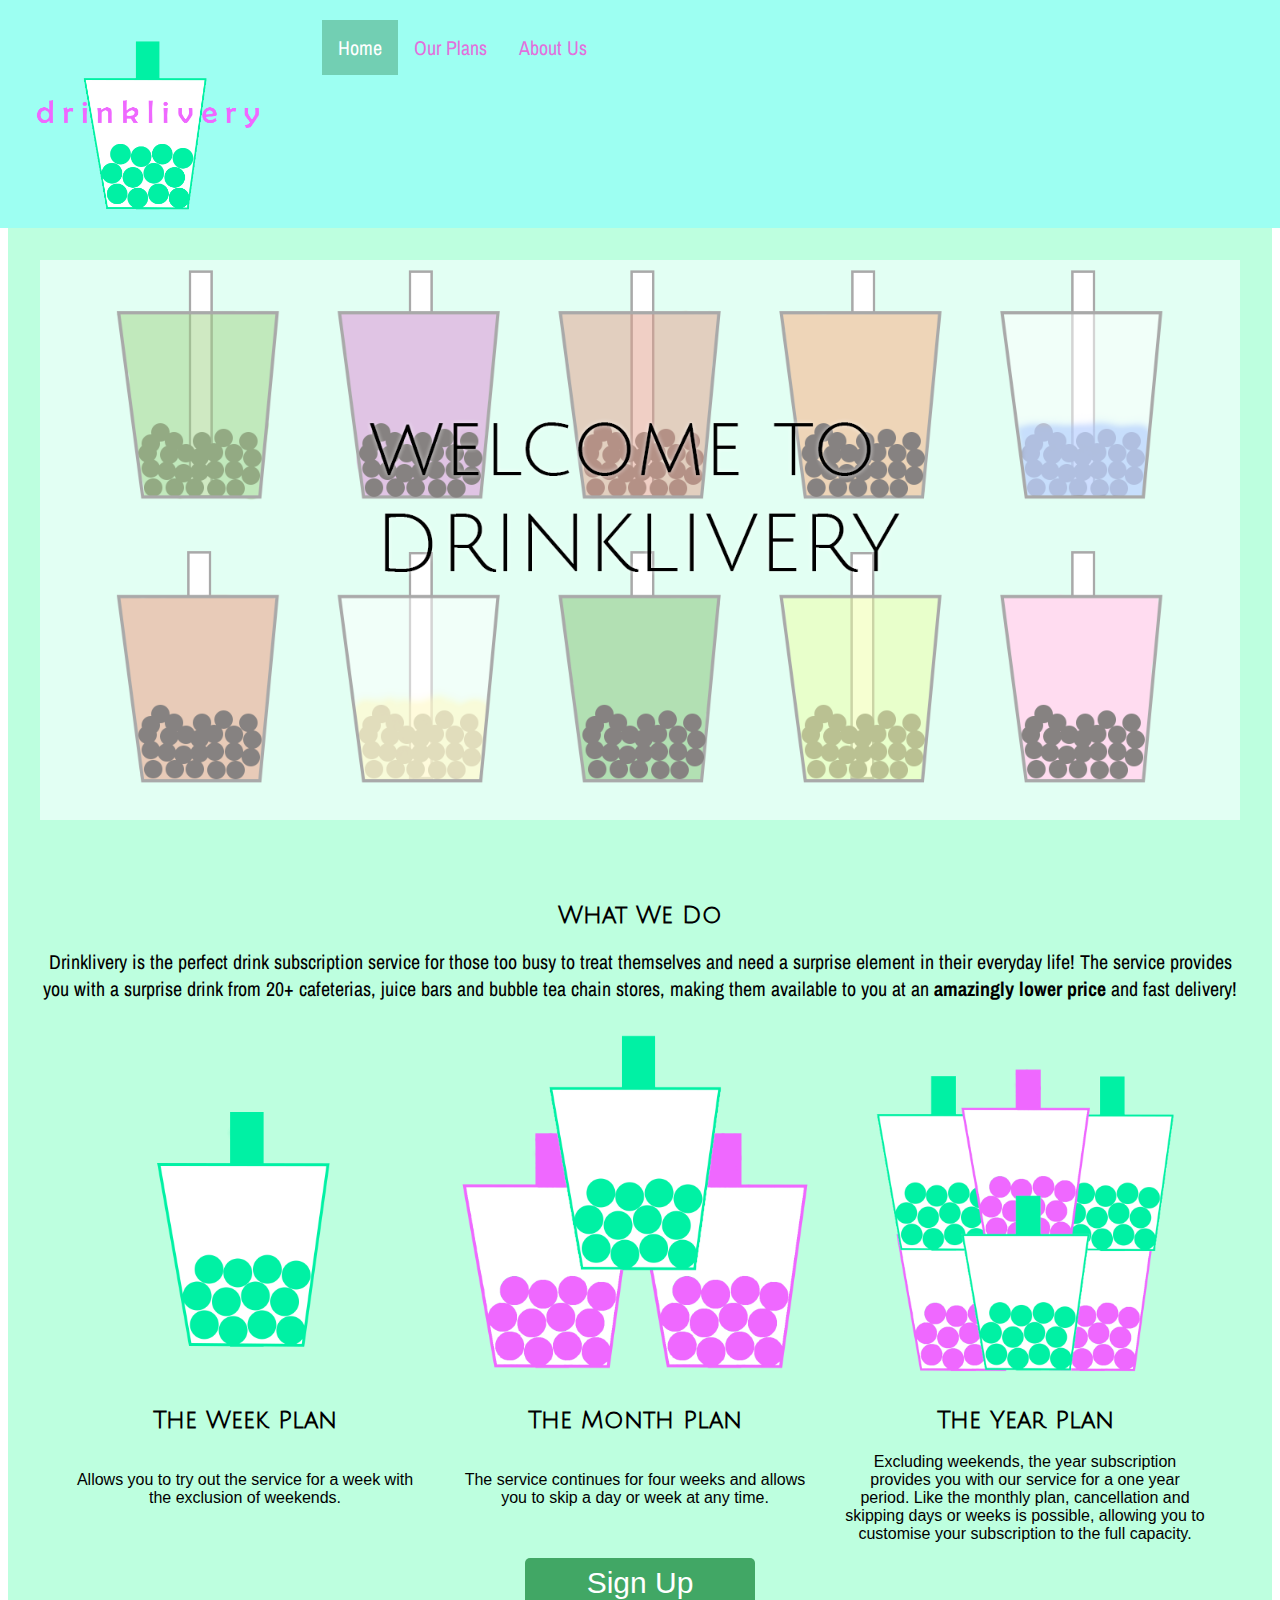
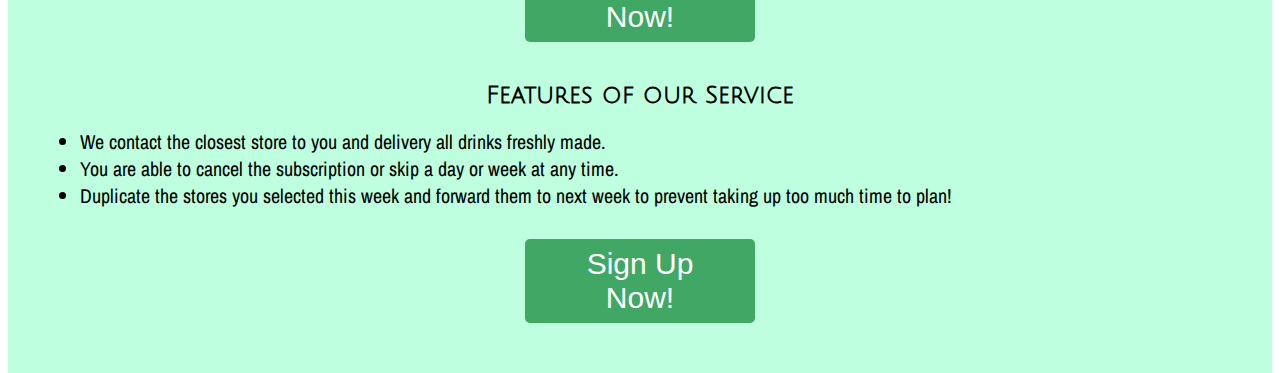
<file: index.html>
<!DOCTYPE>
<head>
<link rel="stylesheet" href="styles.css">
<style>
    @import url('https://fonts.googleapis.com/css?family=Julius+Sans+One&display=swap');
    @import url('https://fonts.googleapis.com/css?family=Archivo+Narrow&display=swap');
    </style>
</head>

<html>
    <div class="topnav">
        <div class="w-container"><a href="#" class="w-nav-brand"><img src="images/logo.png" height="20%" width="100%"</a>
        </div>
        <a class="active" href="#home">Home</a>
        <a href="#news">Our Plans</a>
        <a href="#contact">About Us</a>
      </div>

<body>
  <main>
  <img src="images/bubbletea.png" alt="bubbletea">
  <style>
    img {
      width: 100%;
    }
    </style>
  </main>


  <!-- Introduction to Service -->
  <main>
    <h2>What We Do<br></h2>
     <p>Drinklivery is the perfect drink subscription service for those too busy to treat themselves and need a surprise element in their everyday life!
    The service provides you with a surprise drink from 20+ cafeterias, juice bars and bubble tea chain stores, making them available to you at an <strong>amazingly lower price</strong>
  and fast delivery!</p>

  <!-- Below code enables allows images to be placed side by side horizontally -->
    <div class="row">
      <div class="column">
        <img src="images/week.png" alt="week" style="width:100%">
        <figcaption><h2>The Week Plan</h2><br>
          Allows you to try out the service for a week with the exclusion of weekends.
        </figcaption>
      </div>
      <div class="column">
        <img src="images/month.png" alt="month" style="width:100%">
        <figcaption><h2>The Month Plan</h2><br>
        The service continues for four weeks and allows you to skip a day or week at any time.
      </figcaption>
      </div>
      <div class="column">
        <img src="images/year.png" alt="year" style="width:100%">
        <figcaption><h2>The Year Plan</h2>
        Excluding weekends, the year subscription provides you with our service for a one year period.
      Like the monthly plan, cancellation and skipping days or weeks is possible, allowing you to customise
      your subscription to the full capacity.</figcaption>
      </div>
    </div>

    <!-- Button to prompt user to sign up -->
    <button onclick="location.href='choose-plan.html'" type="button">
      Sign Up Now!</button>

    <h2>Features of our Service<br></h2>
    <p>
      <ul>
      <li>We contact the closest store to you and delivery all drinks freshly made.</li>
      <li>You are able to cancel the subscription or skip a day or week at any time.</li>
      <li>Duplicate the stores you selected this week and forward them to next week to prevent taking up too much time to plan!</li>
    </ul>
    </p>

    <button onclick="location.href='choose-plan.html'" type="button">
        Sign Up Now!</button>
  </main>


  <script type="text/javascript" src="script.js"></script>
</body>

</html>
</file>
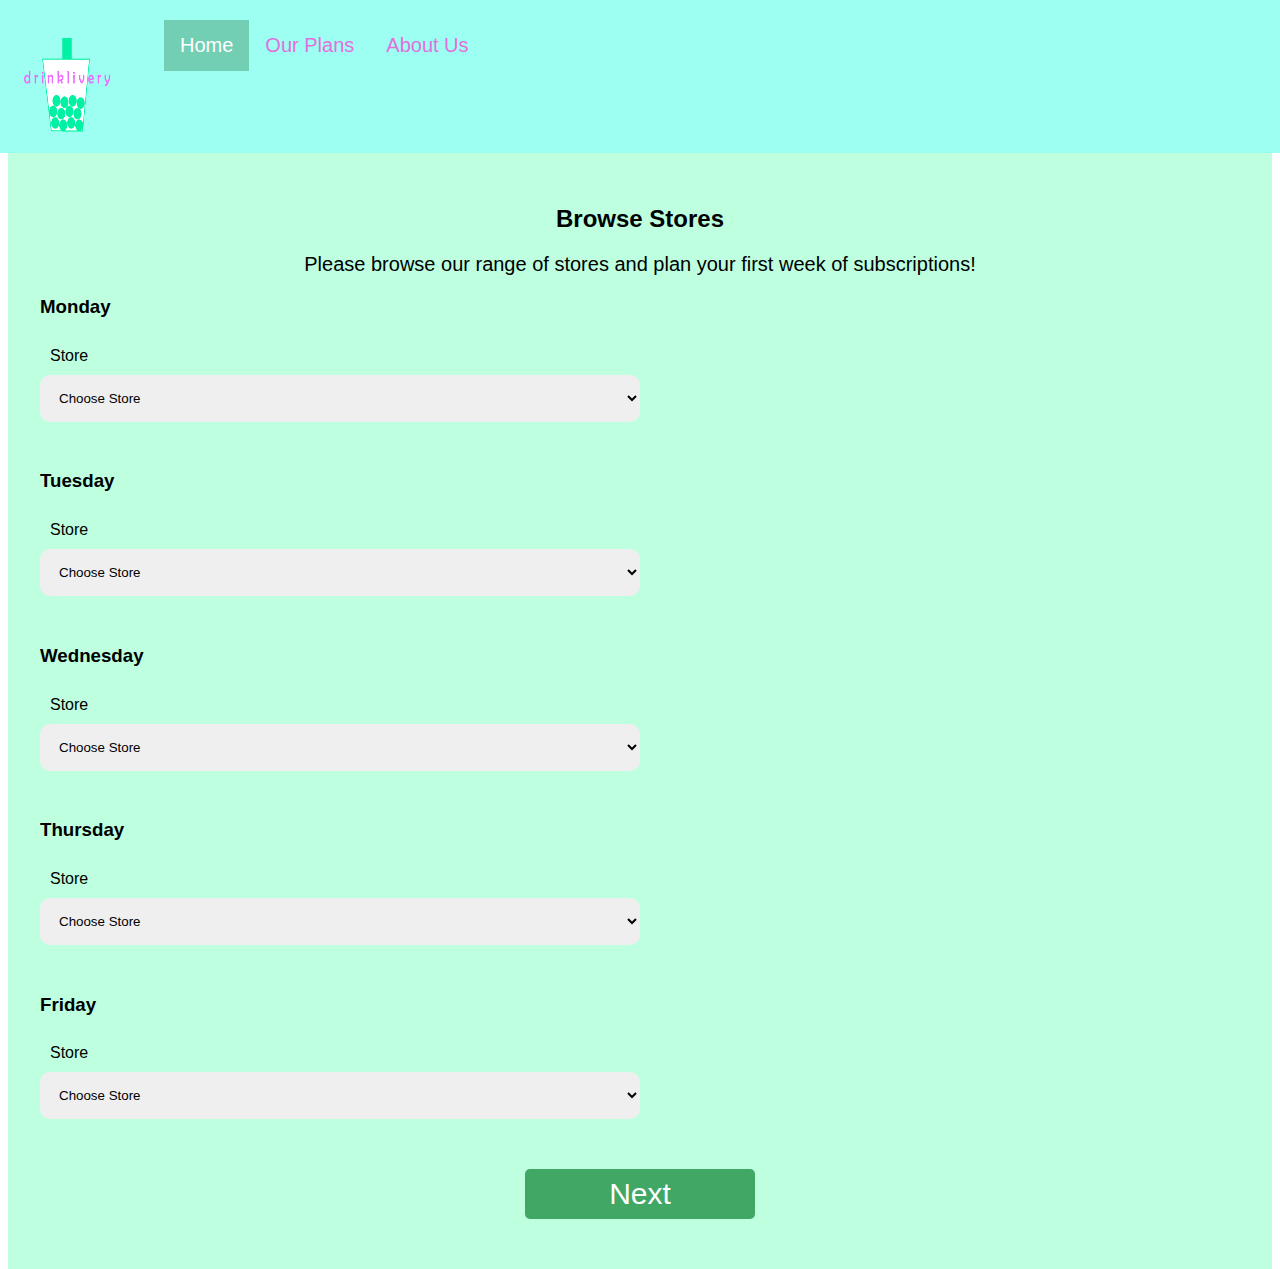
<file: browse-stores.html>
<!DOCTYPE html>
<html>
<head>
  <meta charset="UTF-8">
  <title>Drinklivery</title>
  <link rel="stylesheet" href="styles.css" type="text/css">
  <meta name="viewport" content="width=device-width,initial-scale=1">
</head>

<div class="topnav">
    <div class="w-container"><a href="#" class="w-nav-brand"><img src="images/logo.png" height="100" width="100"</a>
    </div>
        <a class="active" href="#home">Home</a>
        <a href="#news">Our Plans</a>
        <a href="#contact">About Us</a>
      </div>

<body>
<body>

  <main>

    <form action="post.html">
      <h2>Browse Stores</h2>
      <p>Please browse our range of stores and plan your first week of subscriptions!</p>
    <h3>Monday</h3>
      <div class="form-group">
        <label for="Store">Store</label>
        <select id="country" name="country">
          <option value="">Choose Store</option>
          <option value="AF">Coco</option>
          <option value="AX">Gongcha</option>
          <option value="AL">Sharetea</option>
          <option value="DZ">ChaTime</option>
          <option value="AS">YiFang</option>
          <option value="AD">King Tea</option>
          <option value="AO">85</option>
          <option value="AI">Easy Way</option>
          <option value="AG">Gloria Jeans</option>
          <option value="AR">Starbucks</option>
          <option value="AM">The Coffee Club</option>
          <option value="AW">Second Cup</option>
          <option value="AU">McDonalds</option>
          <option value="AT">Dunkin'</option>
          <option value="AZ">Boost</option>
        </select>
        <div class="messages"></div>
      </div>
      <div class="form-group">
        <div class="messages"></div>
      </div>

      <h3>Tuesday</h3>
      <div class="form-group">
        <label for="Store">Store</label>
        <select id="country" name="country">
          <option value="">Choose Store</option>
          <option value="AF">Coco</option>
          <option value="AX">Gongcha</option>
          <option value="AL">Sharetea</option>
          <option value="DZ">ChaTime</option>
          <option value="AS">YiFang</option>
          <option value="AD">King Tea</option>
          <option value="AO">85</option>
          <option value="AI">Easy Way</option>
          <option value="AG">Gloria Jeans</option>
          <option value="AR">Starbucks</option>
          <option value="AM">The Coffee Club</option>
          <option value="AW">Second Cup</option>
          <option value="AU">McDonalds</option>
          <option value="AT">Dunkin'</option>
          <option value="AZ">Boost</option>
        </select>
        <div class="messages"></div>
      </div>
      <div class="form-group">
        <div class="messages"></div>
      </div>

      <h3>Wednesday</h3>
      <div class="form-group">
        <label for="Store">Store</label>
        <select id="country" name="country">
          <option value="">Choose Store</option>
          <option value="AF">Coco</option>
          <option value="AX">Gongcha</option>
          <option value="AL">Sharetea</option>
          <option value="DZ">ChaTime</option>
          <option value="AS">YiFang</option>
          <option value="AD">King Tea</option>
          <option value="AO">85</option>
          <option value="AI">Easy Way</option>
          <option value="AG">Gloria Jeans</option>
          <option value="AR">Starbucks</option>
          <option value="AM">The Coffee Club</option>
          <option value="AW">Second Cup</option>
          <option value="AU">McDonalds</option>
          <option value="AT">Dunkin'</option>
          <option value="AZ">Boost</option>
        </select>
        <div class="messages"></div>
      </div>
      <div class="form-group">
        <div class="messages"></div>
      </div>

      <h3>Thursday</h3>
      <div class="form-group">
        <label for="Store">Store</label>
        <select id="country" name="country">
          <option value="">Choose Store</option>
          <option value="AF">Coco</option>
          <option value="AX">Gongcha</option>
          <option value="AL">Sharetea</option>
          <option value="DZ">ChaTime</option>
          <option value="AS">YiFang</option>
          <option value="AD">King Tea</option>
          <option value="AO">85</option>
          <option value="AI">Easy Way</option>
          <option value="AG">Gloria Jeans</option>
          <option value="AR">Starbucks</option>
          <option value="AM">The Coffee Club</option>
          <option value="AW">Second Cup</option>
          <option value="AU">McDonalds</option>
          <option value="AT">Dunkin'</option>
          <option value="AZ">Boost</option>
        </select>
        <div class="messages"></div>
      </div>
      <div class="form-group">
        <div class="messages"></div>
      </div>

      <h3>Friday</h3>
      <div class="form-group">
        <label for="Store">Store</label>
        <select id="country" name="country">
          <option value="">Choose Store</option>
          <option value="AF">Coco</option>
          <option value="AX">Gongcha</option>
          <option value="AL">Sharetea</option>
          <option value="DZ">ChaTime</option>
          <option value="AS">YiFang</option>
          <option value="AD">King Tea</option>
          <option value="AO">85</option>
          <option value="AI">Easy Way</option>
          <option value="AG">Gloria Jeans</option>
          <option value="AR">Starbucks</option>
          <option value="AM">The Coffee Club</option>
          <option value="AW">Second Cup</option>
          <option value="AU">McDonalds</option>
          <option value="AT">Dunkin'</option>
          <option value="AZ">Boost</option>
        </select>
        <div class="messages"></div>
      </div>
      <div class="form-group">
        <div class="messages"></div>
      </div>

      <button onclick="location.href='payment.html'" type="button">
          Next</button>
    </form>

  </main>

  <script src="script.js"></script>
</body>
</html>
</file>
<file: styles.css>
.topnav {
    background-color: #9dfff2;
    overflow: hidden;
  }

  .topnav a {
    font-family: 'Archivo Narrow', sans-serif;
    float: left;
    color: #e270dc;
    text-align: center;
    margin-top: 20px;
    padding: 14px 16px;
    text-decoration: none;
    font-size: 20px;
  }

  .topnav a:hover {
    background-color: #e270dc;
    color: #9dfff2;
  }

  .topnav a.active {
    background-color: rgb(114, 207, 179);
    color: white;
  }
  
  .w-container {
  size: 15%;
  }

  h2 {
    font-family: 'Julius Sans One', sans-serif;
    text-decoration-color: #e270dc;
    text-align: center;
  }

  p {
    font-family: 'Archivo Narrow', sans-serif;
    font-size: 20px;
    text-align: center;
  }

  li {
    font-family: 'Archivo Narrow', sans-serif;
  }

  body {
  padding: 0;
  margin: 0;
  box-sizing: border-box;
  font-family: Helvetica, sans-serif;
  width: 100%;
}

li {
  font-size: 20px;
}

main {
  background: #bdffdf;
  width: 100%;
  max-width: 1200px;
  margin: 0 auto;
  padding: 2em;
  padding-bottom: 30px;
}

figcaption {
  text-align: center;
}

button {
  font-size: 30px;
  width: 230px;
  padding: 8px 32px;
  border: none;
  background: #41a765;
  color: #fff;
  border-radius: 5px;
  align-content: center;
  margin-top: 10px;
  margin-bottom: 20px;
  margin-left: 485px;
}

#select {
  align-content: center;
  margin-left: 0px;
  background-color: #e270dc;
}

#select:hover {
  background-color: #41a765;
}

#select:active {
  background-color:#258346;
}

#profile {
  margin-left: 800px;
}

button:hover {
  background: #e270dc;
  color: #fff;
  text-align: center;
}

button:active {
  background-color: #e74de0;
  box-shadow: 0 5px #666;
  transform: translateY(10px);
}

.column {
  float: left;
  width: 30%;
  padding: 5px;
  margin-left: 20px;
}

.row::after  {
  content: "";
  clear: both;
  display: table;
}

.flex-container {
  display: flex;
  justify-content: space-between;
  margin-top: 2em;
}

.flex-column {
  width: 30%;
  text-align: center;
  background-color: rgba(255, 56, 255, 0.2);
  display: flex;
  flex-direction: column;
  justify-content: center;
  align-items: center;
  border: 2px solid #fff;
  border-radius: 5px;
}

#pd {
  width: 45%;
  display: flex;
}

form .form-group{
  display: flex;
  flex-wrap: wrap;
  align-items: center;
  margin-bottom: 10px;
}

form > .form-group > label{
  flex: 0 0 100%;
  text-align: left;
  padding: 10px;
}

form .form-group input,
form .form-group select {
  padding: 15px;
  border: none;
  border-radius: 10px;
  width: 50%;
}

form .messages {
  flex: 0 0 100%;
  text-align: right;
  padding: 5px 0;
  color: #ff6361;
}

form .form-group.has-error > input,
form .form-group.has-error > select  { 
  border: 2px solid #ff3a37;
}

form .form-group.has-success > input,
form .form-group.has-success > select  {
  border: 2px solid #20ff6e;
}
</file>
